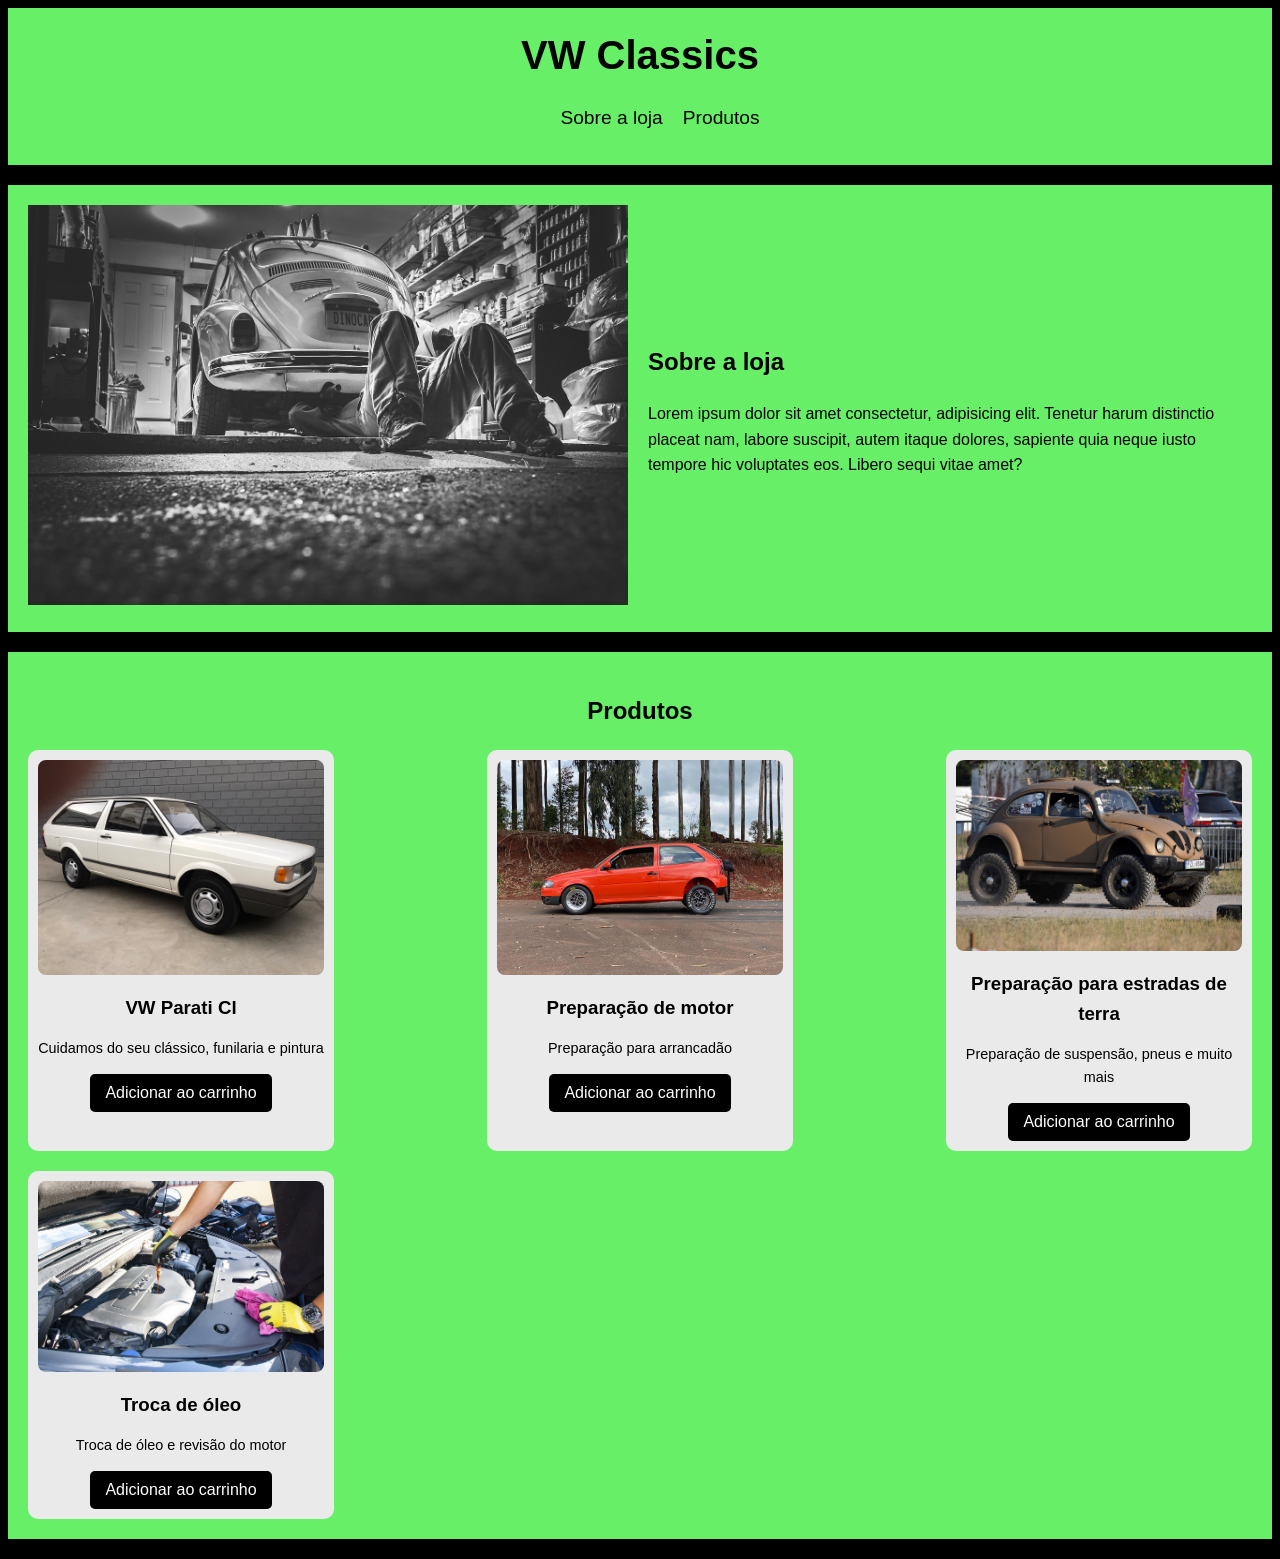
<file: index.html>
<!DOCTYPE html>
<html lang="en">
<head>
    <meta charset="UTF-8">
    <meta name="viewport" content="width=device-width, initial-scale=1.0">
    <title>Oficina</title>
    <link rel="stylesheet" href="index.css">
</head>
<body>
    <header>
        <h1>VW Classics</h1>
        <nav>
            <ul>
                <li><a href="#">Sobre a loja</a></li>
                <li><a href="#">Produtos</a></li>
            </ul>
        </nav>
    </header>

    <section class="sobre-loja">
        <div class="loja-container">
            <div class="loja-imagem">
                <img src="./fuque.jpg" alt="Oficina" />
            </div>
            <div class="loja-descricao">
                <h2>Sobre a loja</h2>
                <p>
                   Lorem ipsum dolor sit amet consectetur, adipisicing elit. Tenetur harum distinctio placeat nam, labore suscipit, autem itaque dolores, sapiente quia neque iusto tempore hic voluptates eos. Libero sequi vitae amet?
                </p>
            </div>
        </div>
    </section>

    <section class="produtos">
        <h2>Produtos</h2>
        <div class="produtos-lista">
            <div class="produto">
                <img src="./volkswagen-parati-cl-16-toii5a-seq-1-10-classico-0104.jpg" alt="Funilaria e pintura">
                <h3>VW Parati Cl</h3>
                <p>Cuidamos do seu clássico, funilaria e pintura</p>
                <button>Adicionar ao carrinho</button>
            </div>
            <div class="produto">
                <img src="./gol_turbo.jpg" alt="gol turbo">
                <h3>Preparação de motor</h3>
                <p>Preparação para arrancadão</p>
                <button>Adicionar ao carrinho</button>
            </div>
            <div class="produto">
                <img src="./volkswagen-6372592_1280.jpg" alt="rally">
                <h3>Preparação para estradas de terra</h3>
                <p>Preparação de suspensão, pneus e muito mais</p>
                <button>Adicionar ao carrinho</button>
            </div>
            <div class="produto">
                <img src="./oil-3964367_1280.jpg" alt="troca oléo">
                <h3>Troca de óleo</h3>
                <p>Troca de óleo e revisão do motor</p>
                <button>Adicionar ao carrinho</button>
            </div>
        </div>
    </section>
</body>
</html>
</file>
<file: index.css>
body {
    font-family:Arial, Helvetica, sans-serif;
    background-color: #000000;
    color: #000000;
    line-height: 1.6;
}

header {
    background-color: rgb(103, 240, 103);
    color: rgb(3, 3, 3);
    padding: 15px 0;
    text-align: center;
}

header h1 {
    margin: 0;
    font-size: 2.5rem;
}

nav ul {
    list-style: none;
    display: flex;
    justify-content: center;
    gap: 20px;
}

nav ul li {
    display: inline;
}

nav ul li a {
    color: rgb(0, 0, 0);
    text-decoration: none;
    font-size: 1.2rem;
}

.sobre-loja {
    padding: 20px;
    background-color:  rgb(103, 240, 103);
    margin: 20px 0;
}

.loja-container {
    display: flex;
    flex-direction: row;
    gap: 20px;
    align-items: center;
}

.loja-imagem img {
    width: 100%;
    height: auto;
    max-width: 600px;
}

.loja-descricao {
    flex: 1;
}

.produtos {
    padding: 20px;
    background-color:  rgb(103, 240, 103);
    margin: 20px 0;
}

.produtos h2 {
    text-align: center;
    margin-bottom: 20px;
}

.produtos-lista {
    display: flex;
    justify-content: space-between;
    gap: 20px;
    flex-wrap: wrap;
}

.produto {
    background-color: #eaeaea;
    padding: 10px;
    border-radius: 10px;
    width: calc(25% - 20px);
    text-align: center;
    max-width: 500px;
}

.produto img {
    width: 100%;
    height: auto;
    border-radius: 8px;
}

.produto h3 {
    margin: 10px 0;
}

.produto p {
    font-size: 0.9rem;
}

button {
    padding: 10px 15px;
    background-color: #000000;
    color: rgb(255, 254, 254);
    border: none;
    border-radius: 5px;
    cursor: pointer;
    font-size: 1rem;
}

button:hover {
    background-color: #0c7709;
}

@media (max-width: 1023px) and (min-width: 641px) {
    .loja-container {
        flex-direction: column;
        text-align: center;
    }

    .produtos-lista {
        flex-direction: row;
        justify-content: space-around;
    }

    .produto {
        width: calc(50% - 20px);
        max-width: 350px;
    }
}

@media (max-width: 640px) {
    .loja-container {
        flex-direction: column;
        text-align: center;
    }

    .produtos-lista {
        flex-direction: column;
        gap: 10px;
    }

    .produto {
        width: 100%;
    }
}
</file>
<file: responssivo.css>
body {
    font-family:Arial, Helvetica, sans-serif;
    background-color: #000000;
    color: #000000;
    line-height: 1.6;
}

header {
    background-color: rgb(103, 240, 103);
    color: rgb(3, 3, 3);
    padding: 15px 0;
    text-align: center;
}

header h1 {
    margin: 0;
    font-size: 2.5rem;
}

nav ul {
    list-style: none;
    display: flex;
    justify-content: center;
    gap: 20px;
}

nav ul li {
    display: inline;
}

nav ul li a {
    color: rgb(0, 0, 0);
    text-decoration: none;
    font-size: 1.2rem;
}

.sobre-loja {
    padding: 20px;
    background-color:  rgb(103, 240, 103);
    margin: 20px 0;
}

.loja-container {
    display: flex;
    flex-direction: row;
    gap: 20px;
    align-items: center;
}

.loja-imagem img {
    width: 100%;
    height: auto;
    max-width: 600px;
}

.loja-descricao {
    flex: 1;
}

.produtos {
    padding: 20px;
    background-color:  rgb(103, 240, 103);
    margin: 20px 0;
}

.produtos h2 {
    text-align: center;
    margin-bottom: 20px;
}

.produtos-lista {
    display: flex;
    justify-content: space-between;
    gap: 20px;
    flex-wrap: wrap;
}

.produto {
    background-color: #eaeaea;
    padding: 10px;
    border-radius: 10px;
    width: calc(25% - 20px);
    text-align: center;
    max-width: 500px;
}

.produto img {
    width: 100%;
    height: auto;
    border-radius: 8px;
}

.produto h3 {
    margin: 10px 0;
}

.produto p {
    font-size: 0.9rem;
}

button {
    padding: 10px 15px;
    background-color: #000000;
    color: rgb(255, 254, 254);
    border: none;
    border-radius: 5px;
    cursor: pointer;
    font-size: 1rem;
}

button:hover {
    background-color: #0c7709;
}

@media (max-width: 1023px) and (min-width: 641px) {
    .loja-container {
        flex-direction: column;
        text-align: center;
    }

    .produtos-lista {
        flex-direction: row;
        justify-content: space-around;
    }

    .produto {
        width: calc(50% - 20px);
        max-width: 350px;
    }
}

@media (max-width: 640px) {
    .loja-container {
        flex-direction: column;
        text-align: center;
    }

    .produtos-lista {
        flex-direction: column;
        gap: 10px;
    }

    .produto {
        width: 100%;
    }
}
</file>
